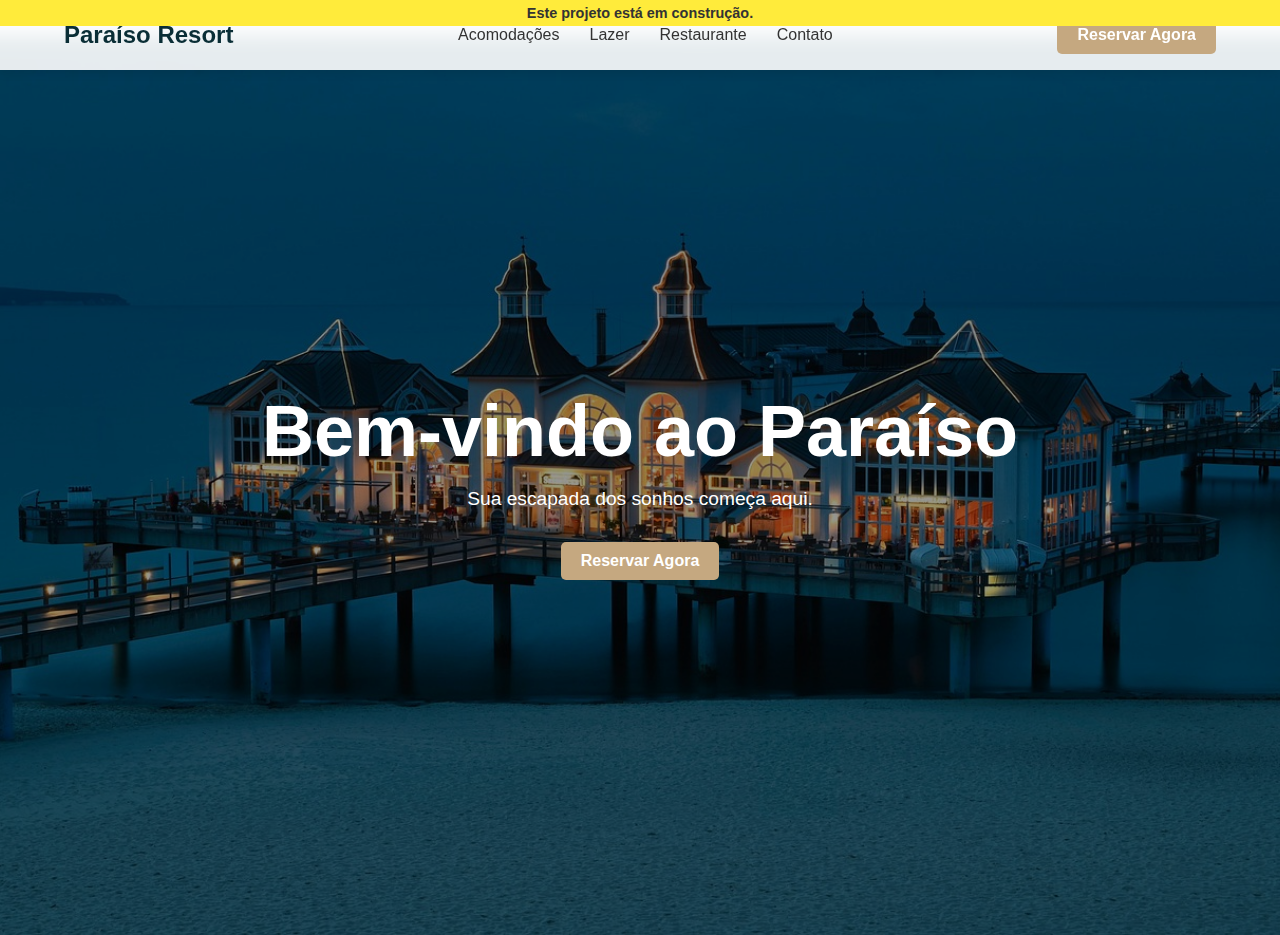
<file: projetos/resort/index.html>
<!DOCTYPE html>
<html lang="pt-BR">
<head>
    <meta charset="UTF-8">
    <meta name="viewport" content="width=device-width, initial-scale=1.0">
    <title>Paraíso Resort - Sua Escapada dos Sonhos</title>
    <meta name="description" content="Bem-vindo ao Paraíso Resort. As melhores acomodações, lazer e gastronomia em um lugar só.">
    <link rel="stylesheet" href="style.css">
    <style>
        .construction-banner {
            background-color: #ffeb3b;
            color: #333;
            text-align: center;
            padding: 5px; /* Altura diminuída */
            font-weight: bold;
            font-size: 0.9rem;
            position: fixed;
            width: 100%;
            top: 0;
            z-index: 200;
        }
        body {
            padding-top: 35px; /* Espaço ajustado para o novo banner */
        }
    </style>
</head>
<body>

    <div class="construction-banner">
        Este projeto está em construção.
    </div>

    <header class="header">
        <nav class="navbar container">
            <a href="#home" class="logo">
                <!-- Usando texto como placeholder para o logo -->
                Paraíso Resort
            </a>

            <!-- Menu para Desktop -->
            <ul class="nav-links-desktop">
                <li><a href="#acomodacoes">Acomodações</a></li>
                <li><a href="#lazer">Lazer</a></li>
                <li><a href="#restaurante">Restaurante</a></li>
                <li><a href="#contato">Contato</a></li>
            </ul>

            <a href="#reservar" class="btn btn-header">Reservar Agora</a>

            <!-- Botão do Menu Hamburger para Mobile -->
            <button class="hamburger" aria-label="Abrir menu">
                &#9776; <!-- Código HTML para o ícone de hambúrguer -->
            </button>
        </nav>
    </header>

    <main>
        <section id="home" class="hero">
            <div class="hero-content">
                <h1 class="hero-title">Bem-vindo ao Paraíso</h1>
                <p class="hero-subtitle">Sua escapada dos sonhos começa aqui.</p>
                <a href="#reservar" class="btn btn-hero">Reservar Agora</a>
            </div>
        </section>

        <!-- As próximas seções virão aqui -->

    </main>

</body>
</html>
</file>
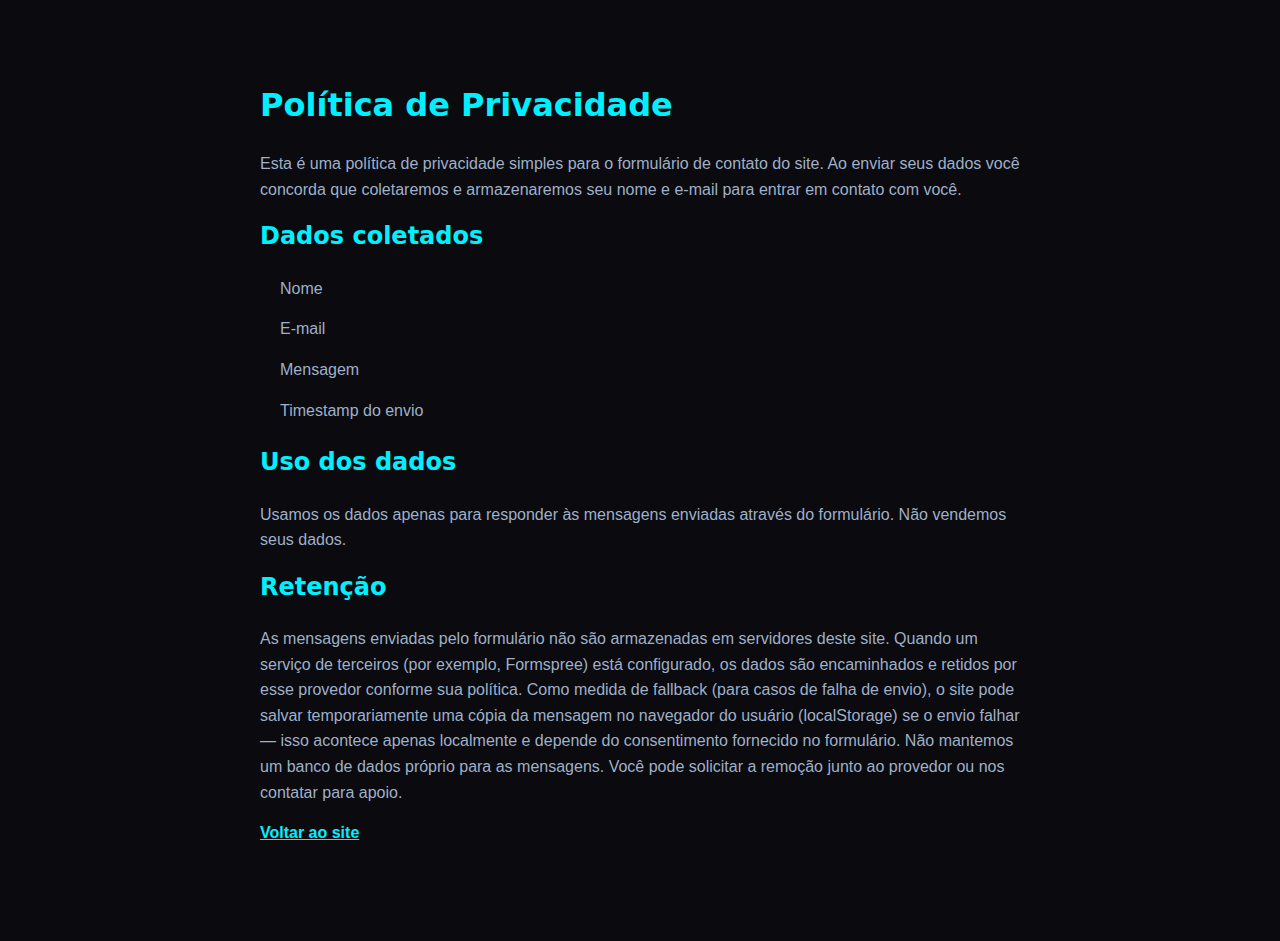
<file: privacy.html>
<!doctype html>
<html lang="pt-BR">
<head>
  <meta charset="utf-8">
  <meta name="viewport" content="width=device-width,initial-scale=1">
  <title>Política de Privacidade - Joabson Batista</title>
  <!-- Favicon (ícone da aba do navegador) -->
  <link rel="icon" href="data:image/svg+xml,<svg xmlns=%22http://www.w3.org/2000/svg%22 viewBox=%220 0 100 100%22><text y=%22.9em%22 font-size=%2290%22>🚀</text></svg>">
  <!-- Cabeçalho de Segurança -->
  <meta http-equiv="Content-Security-Policy" content="default-src 'self'; style-src 'self' https://fonts.googleapis.com; font-src https://fonts.gstatic.com; img-src 'self' data:; frame-ancestors 'none'; object-src 'none'; base-uri 'self';">
  <link rel="stylesheet" href="style.css">
</head>
<body>
  <div class="privacy-content">
    <h1>Política de Privacidade</h1>
    <p>Esta é uma política de privacidade simples para o formulário de contato do site. Ao enviar seus dados você concorda que coletaremos e armazenaremos seu nome e e-mail para entrar em contato com você.</p>
    <h2>Dados coletados</h2>
    <ul>
      <li>Nome</li>
      <li>E-mail</li>
      <li>Mensagem</li>
      <li>Timestamp do envio</li>
    </ul>
    <h2>Uso dos dados</h2>
    <p>Usamos os dados apenas para responder às mensagens enviadas através do formulário. Não vendemos seus dados.</p>
  <h2>Retenção</h2>
  <p>As mensagens enviadas pelo formulário não são armazenadas em servidores deste site. Quando um serviço de terceiros (por exemplo, Formspree) está configurado, os dados são encaminhados e retidos por esse provedor conforme sua política. Como medida de fallback (para casos de falha de envio), o site pode salvar temporariamente uma cópia da mensagem no navegador do usuário (localStorage) se o envio falhar — isso acontece apenas localmente e depende do consentimento fornecido no formulário. Não mantemos um banco de dados próprio para as mensagens. Você pode solicitar a remoção junto ao provedor ou nos contatar para apoio.</p>
  <p><a href="index.html#contato" class="highlight-link">Voltar ao site</a></p>
  </div>
</body>
</html>
</file>
<file: projetos/resort/style.css>
/* --- GERAL E VARIÁVEIS --- */
:root {
    --primary-color: #0a2e36; /* Azul escuro, quase preto */
    --secondary-color: #f2f2f2; /* Branco suave */
    --accent-color: #c5a880; /* Dourado/Bege para detalhes */
    --text-color: #333;
    --header-height: 70px;
}

* {
    margin: 0;
    padding: 0;
    box-sizing: border-box;
}

body {
    font-family: 'Helvetica Neue', sans-serif;
    color: var(--text-color);
    background-color: #fff;
}

a {
    text-decoration: none;
    color: inherit;
}

ul {
    list-style: none;
}

.container {
    width: 90%;
    max-width: 1200px;
    margin: 0 auto;
}

/* --- COMPONENTES (BOTÃO) --- */
.btn {
    display: inline-block;
    padding: 10px 20px;
    border-radius: 5px;
    background-color: var(--accent-color);
    color: white;
    font-weight: bold;
    text-align: center;
    transition: background-color 0.3s ease;
}

.btn:hover {
    background-color: #b3956d;
}

/* --- HEADER --- */
.header {
    position: fixed;
    top: 0;
    left: 0;
    width: 100%;
    height: var(--header-height);
    background-color: rgba(255, 255, 255, 0.9);
    backdrop-filter: blur(10px);
    box-shadow: 0 2px 10px rgba(0, 0, 0, 0.1);
    z-index: 100;
}

.navbar {
    display: flex;
    justify-content: space-between;
    align-items: center;
    height: 100%;
}

.logo {
    font-size: 1.5rem;
    font-weight: bold;
    color: var(--primary-color);
}

.nav-links-desktop {
    display: none; /* Escondido em mobile por padrão */
}

.hamburger {
    display: block; /* Visível em mobile por padrão */
    font-size: 1.8rem;
    background: none;
    border: none;
    cursor: pointer;
    color: var(--primary-color);
}

.btn-header {
    display: none; /* Escondido em mobile por padrão */
}

/* --- HERO SECTION --- */
.hero {
    position: relative;
    min-height: 100vh;
    display: flex;
    align-items: center;
    justify-content: center;
    text-align: center;
    color: white;
    /* A imagem de fundo */
    background-image: url('../../assets/resort-4471852_1280.jpg');
    background-size: cover;
    background-position: center;
    background-repeat: no-repeat;
}

/* Overlay escuro para a imagem de fundo */
.hero::before {
    content: '';
    position: absolute;
    top: 0;
    left: 0;
    width: 100%;
    height: 100%;
    background-color: rgba(0, 0, 0, 0.4);
}

.hero-content {
    position: relative; /* Para ficar acima do overlay */
    z-index: 1;
}

.hero-title {
    font-size: 3rem;
    margin-bottom: 1rem;
}

.hero-subtitle {
    font-size: 1.2rem;
    margin-bottom: 2rem;
}


/* --- RESPONSIVIDADE (Desktop) --- */
@media (min-width: 768px) {
    .hamburger {
        display: none; /* Esconde o hamburger no desktop */
    }

    .nav-links-desktop {
        display: flex;
        gap: 30px;
    }

    .nav-links-desktop a:hover {
        color: var(--accent-color);
    }

    .btn-header {
        display: inline-block; /* Mostra o botão de reservar no desktop */
    }

    .hero-title {
        font-size: 4.5rem;
    }
}
</file>
<file: style.css>
/* Reset e Configurações Globais */
* {
  margin: 0;
  padding: 0;
  box-sizing: border-box;
}

/* Tema: Futuristic Black - variáveis */
:root {
  --bg: #0a0a0f;
  --surface: #0f1116;
  --muted-surface: #141621;
  --text: #e6eef6;
  --muted-text: #9fb0c8;
  --accent: #00f0ff; /* ciano neon */
  --accent-2: #ff3ec9; /* magenta */
  --glow: rgba(0,240,255,0.12);
  --radius: 10px;
  --transition-speed: 0.2s;
  --header-height: 70px; /* Altura do cabeçalho centralizada */
}

html {
  scroll-behavior: smooth;
  scroll-padding-top: var(--header-height); /* Evita que o cabeçalho fixo cubra o título da seção */
}

body {
  font-family: 'Poppins', sans-serif;
  line-height: 1.6;
  color: var(--text);
  background-color: var(--bg);
}

.container {
  width: 90%;
  max-width: 1200px;
  margin: 0 auto;
  padding: 0 20px;
}

a {
  text-decoration: none;
  color: inherit;
}

ul {
  list-style: none;
}

.btn {
  display: inline-block;
  background: linear-gradient(90deg, rgba(0,240,255,0.12), rgba(255,62,201,0.12));
  color: var(--text);
  padding: 12px 24px;
  border-radius: var(--radius);
  font-weight: 600;
  transition: box-shadow var(--transition-speed) ease, transform var(--transition-speed) ease;
  margin-top: 15px;
  border: 1px solid rgba(255,255,255,0.03);
  backdrop-filter: blur(4px);
}

.btn:hover {
  box-shadow: 0 6px 18px rgba(0,240,255,0.08), 0 2px 6px rgba(0,0,0,0.6);
  transform: translateY(-2px);
}

/* Foco visível para acessibilidade via teclado */
.btn:focus-visible, .nav-links a:focus-visible, .redes-sociais a:focus-visible, .hamburger:focus-visible, .highlight-link:focus-visible {
  outline: 2px solid var(--accent);
  outline-offset: 3px;
}

/* Cabeçalho */
header {
  background: var(--surface);
  box-shadow: 0 2px 20px rgba(2,6,23,0.7);
  position: fixed;
  width: 100%;
  top: 0;
  z-index: 1000;
}

nav {
  display: flex;
  align-items: center;
  justify-content: space-between;
  height: var(--header-height); /* Define a altura do cabeçalho */
}

.logo {
  font-size: 1.8rem;
  font-weight: 700;
  color: var(--accent);
}

.nav-links {
  display: flex;
  gap: 30px;
}

.nav-links a {
  font-weight: 500;
  transition: color var(--transition-speed);
}

.nav-links a:hover {
  color: var(--accent);
}

.nav-links a.active-link {
  color: var(--accent);
  text-shadow: 0 0 8px var(--glow);
}

.hamburger {
  padding: 15px;
  display: none; /* Mantém escondido por padrão, aparece na media query */
  cursor: pointer;
  background-color: transparent;
  border: none;
  margin: 0;
  overflow: visible;
}

.hamburger-box {
  width: 30px;
  height: 24px;
  display: block;
  position: relative;
}

.hamburger-inner {
  display: block;
  top: 50%;
  margin-top: -1.5px; /* Centraliza a barra */
}
.hamburger-inner, .hamburger-inner::before, .hamburger-inner::after {
  width: 30px;
  height: 3px; /* Espessura das barras */
  background-color: var(--text);
  border-radius: 4px;
  position: absolute;
  transition: transform 0.2s ease-in-out, background-color 0.2s ease-in-out;
}
.hamburger-inner::before, .hamburger-inner::after {
  content: "";
  display: block;
  transition: transform 0.2s ease-in-out;
}
.hamburger-inner::before {
  top: -10px;
}
.hamburger-inner::after {
  bottom: -10px;
}

/* Animação para "X" quando o menu está aberto */
.hamburger[aria-expanded="true"] .hamburger-inner {
  background-color: transparent; /* Esconde a barra do meio */
}
.hamburger[aria-expanded="true"] .hamburger-inner::before {
  transform: translateY(10px) rotate(45deg);
}
.hamburger[aria-expanded="true"] .hamburger-inner::after {
  transform: translateY(-10px) rotate(-45deg);
}
/* Hero */
.hero {
  position: relative;
  min-height: 100vh; /* Ocupa a tela inteira */
  display: flex;
  align-items: center;
  justify-content: center;
  color: var(--text);
  text-align: center;
  overflow: hidden; /* evita que filhos saiam do bloco visual */
  /* Camadas de fundo: a grade móvel fica por cima dos gradientes */
  background: 
              /* Camada 1: Grade móvel */
              repeating-linear-gradient(45deg, rgba(0,240,255,0.03), rgba(0,240,255,0.03) 1px, transparent 1px, transparent 50px),
              repeating-linear-gradient(-45deg, rgba(255,62,201,0.03), rgba(255,62,201,0.03) 1px, transparent 1px, transparent 50px),
              /* Camada 2: Gradientes estáticos */
              radial-gradient(circle at 10% 10%, rgba(0,240,255,0.04), transparent 8%),
              radial-gradient(circle at 90% 90%, rgba(255,62,201,0.03), transparent 12%),
              linear-gradient(135deg, rgba(106,17,203,0.16) 0%, rgba(37,117,252,0.12) 100%);
}
.hero::before {
  content: '';
  position: absolute;
  inset: 0;
  background: linear-gradient(135deg, rgba(106,17,203,0.45), rgba(37,117,252,0.45));
  z-index: 1;
  background-size: 200% 200%;
  animation: gradiente-animado 12s ease infinite;
}

@keyframes gradiente-animado {
  0% { background-position: 0% 50%; }
  50% { background-position: 100% 50%; }
  100% { background-position: 0% 50%; }
}

@media (prefers-reduced-motion: reduce) {
  /* Desativa a animação do gradiente se o usuário preferir movimento reduzido */
  .hero::before { animation: none; }
}

.hero > .container {
  position: relative;
  z-index: 2; /* garante que o conteúdo fique acima do overlay */
  padding-top: var(--header-height); /* Garante que o conteúdo não fique sob o header */
}

.hero h1 {
  font-size: 3rem;
  margin-bottom: 10px;
  text-shadow: 0 6px 30px rgba(0,240,255,0.04), 0 2px 8px rgba(255,62,201,0.03);
}

/* Aplica a fonte especial aos títulos principais */
.hero h1, .hero h2, .section-title {
  font-family: 'Orbitron', system-ui, sans-serif;
}

.hero h1 span {
  color: #ffeb3b; /* Cor de destaque para o nome */
}

.hero h2 {
  font-size: 1.5rem;
  font-weight: 400;
  margin-bottom: 20px;
}

.hero p {
  font-size: 1.2rem;
  max-width: 600px;
  margin: 0 auto 30px;
}

/* Título Padrão para Seções */
.section-title {
  text-align: center;
  font-size: 2.5rem;
  margin-bottom: 50px;
  color: var(--accent);
}

/* Sobre */
.sobre {
  padding: 100px 0;
  background: var(--muted-surface);
}

.sobre-conteudo {
  display: flex;
  align-items: center;
  gap: 50px;
}

.sobre-conteudo .foto img {
  width: 100%; /* Ocupa a largura do contêiner pai */
  max-width: 300px; /* Limita o tamanho máximo da foto */
  aspect-ratio: 1 / 1; /* Força a imagem a ser um quadrado (proporção 1:1) */
  object-fit: cover; /* Garante que a imagem cubra a área sem distorcer */
  border-radius: 50%; /* Transforma a imagem em um círculo */
  box-shadow: 0 8px 30px rgba(2,6,23,0.6);
}

.sobre-conteudo .texto {
  flex: 1;
}

.skills h3 {
  margin: 20px 0 10px;
  color: var(--accent-2);
}

.skills ul {
  display: flex;
  flex-wrap: wrap;
  gap: 10px;
}

.skills li {
  background: rgba(255,255,255,0.03);
  padding: 6px 12px;
  border-radius: 20px;
  font-size: 0.9rem;
  color: var(--text);
}

/* Destaque para links importantes como política de privacidade */
.highlight-link {
  color: var(--accent);
  text-decoration: underline;
  font-weight: 600;
  transition: color var(--transition-speed);
}
.highlight-link:hover {
  color: var(--accent-2);
}

/* Projetos */
.projetos {
  padding: 100px 0;
  background: transparent;
}

.projetos .section-title {
  text-shadow: 0 8px 40px rgba(0,240,255,0.04);
}

.projetos-grid {
  display: grid;
  grid-template-columns: repeat(auto-fit, minmax(300px, 1fr));
  gap: 30px;
}

.projeto-card {
  background: linear-gradient(180deg, rgba(255,255,255,0.02), rgba(0,0,0,0.02));
  border-radius: var(--radius);
  overflow: hidden;
  box-shadow: 0 10px 40px rgba(2,6,23,0.7);
  transition: transform var(--transition-speed) ease, box-shadow var(--transition-speed) ease;
  border: 1px solid rgba(255,255,255,0.03);
}

.projeto-card:hover {
  transform: translateY(-8px) scale(1.01);
}

.projeto-card img {
  width: 100%;
  height: 200px;
  object-fit: cover;
  filter: saturate(0.95) contrast(0.95);
}

.projeto-card h3 {
  padding: 20px 20px 0;
  font-size: 1.3rem;
  color: var(--text);
}

.projeto-card p {
  padding: 0 20px 20px;
  color: var(--muted-text);
}

.projeto-card .btn {
  margin: 0 20px 20px;
}

/* Contato */
.contato {
  padding: 100px 0;
  background: var(--muted-surface);
  text-align: center;
}

.contato p {
  margin-bottom: 40px;
  font-size: 1.1rem;
}

form {
  max-width: 600px;
  margin: 0 auto;
  display: flex;
  flex-direction: column;
  gap: 15px;
}

form input, form textarea {
  width: 100%;
  padding: 12px;
  border: 1px solid rgba(255,255,255,0.04);
  border-radius: 8px;
  font-family: inherit;
  font-size: 1rem;
  background: linear-gradient(180deg, rgba(255,255,255,0.02), rgba(0,0,0,0.02));
  color: var(--text);
}

form input:focus, form textarea:focus {
  outline: none;
  box-shadow: 0 0 0 2px var(--accent);
}

form .btn {
  padding: 12px;
  border: none;
  border-radius: 8px;
  background: linear-gradient(90deg, var(--accent), var(--accent-2));
  color: #041017;
  font-size: 1rem;
  font-weight: 700;
  cursor: pointer;
  transition: transform var(--transition-speed) ease, box-shadow var(--transition-speed) ease;
}
/* Efeito combinado para hover e foco do botão de envio */
form .btn:hover,
form .btn:focus-visible {
  transform: translateY(-3px);
  box-shadow: 0 10px 30px rgba(0,240,255,0.08);
}

/* Melhora a UX do checkbox de consentimento */
.form-group.consent label {
  cursor: pointer;
  display: flex;
  align-items: center;
  gap: 10px;
  text-align: left; /* Alinha o texto à esquerda dentro do container do formulário centralizado */
  font-size: 0.9rem; /* Ajusta o tamanho da fonte para ser mais delicado */
  color: var(--muted-text);
}

.form-group.consent input[type="checkbox"] {
  /* Aumenta o tamanho do checkbox */
  width: 20px !important; /* Força um tamanho fixo e maior */
  height: 20px !important; /* Força um tamanho fixo e maior */
  /* Garante que o checkbox não tenha margens estranhas */
  margin: 0;
  flex-shrink: 0; /* Impede que o checkbox encolha */
  /* Estiliza a cor do checkbox para combinar com o tema */
  accent-color: var(--accent);
}
 
.erro {
  color: #e53935;
  font-size: 0.85rem;
  margin-top: 5px;
  display: block;
  min-height: 1.2rem;
}

.sucesso {
  background: linear-gradient(90deg, rgba(0,255,170,0.06), rgba(0,0,0,0.02));
  color: var(--text);
  padding: 15px;
  border-radius: 8px;
  margin-top: 20px;
  text-align: center;
  font-weight: 500;
  border: 1px solid rgba(0,240,255,0.06);
  /* Para animação de fade */
  opacity: 0;
  transform: translateY(-10px);
  visibility: hidden;
  transition: opacity 0.3s ease, transform 0.3s ease, visibility 0.3s;
}

.sucesso.show {
  opacity: 1;
  transform: translateY(0);
  visibility: visible;
}

.form-group {
  position: relative;
}

input.error, textarea.error {
  border-color: #e53935;
}


.redes-sociais {
  margin-top: 40px;
  display: flex;
  justify-content: center;
  gap: 20px;
  font-size: 1.5rem;
}

.redes-sociais a {
  color: var(--accent-2);
  transition: color var(--transition-speed);
}

.redes-sociais a:hover {
  color: var(--accent);
}

.redes-sociais a svg {
  width: 1em;
  height: 1em;
  display: block;
}

/* Animações de Scroll (Fade-in) */
.fade-in-element {
  opacity: 0;
  transform: translateY(30px);
  transition: opacity 0.6s ease-out, transform 0.6s ease-out;
}

.fade-in-element.is-visible {
  opacity: 1;
  transform: translateY(0);
}

/* Footer */
footer {
  background: var(--surface);
  color: var(--muted-text);
  text-align: center;
  padding: 20px 0;
}

/* Responsividade */
@media (max-width: 768px) {
  .hamburger {
    display: inline-block; /* Garante alinhamento correto com o logo */
  }

  .nav-links {
    position: fixed;
    top: var(--header-height);
    left: 0;
    width: 100%;
    height: calc(100vh - var(--header-height));
    background: var(--surface);
    flex-direction: column;
    align-items: center;
    gap: 40px; /* Aumenta o espaçamento vertical entre os links */
    justify-content: center;
    transform: translateX(-100%);
    transition: transform var(--transition-speed) ease-in-out;
    box-shadow: 0 10px 30px rgba(2,6,23,0.6);
    z-index: 999; /* Garante que o menu fique acima do conteúdo principal, mas abaixo do header */
  }

  /* Aumenta o tamanho da fonte dos links no menu mobile para melhor toque e legibilidade */
  .nav-links a {
    display: block; /* Transforma o link em um bloco */
    width: 80%; /* Define uma largura igual para todos */
    max-width: 300px; /* Limite para telas maiores (tablets) */
    padding: 15px 0; /* Adiciona espaçamento interno para criar altura */
    text-align: center; /* Centraliza o texto */
    font-size: 1.5rem;
    border-radius: var(--radius);
    transition: background-color var(--transition-speed) ease, color var(--transition-speed) ease;
  }

  /* Efeito de hover e foco para os links do menu mobile */
  .nav-links a:hover, .nav-links a:focus-visible {
    background-color: var(--muted-surface);
  }

  .nav-links.active {
    transform: translateX(0);
  }

  .hero h1 {
    font-size: 2.2rem;
  }

  .hero h2 {
    font-size: 1.2rem;
  }

  .sobre-conteudo {
    flex-direction: column;
    text-align: center;
  }

  .skills ul {
    justify-content: center;
  }
}

@media (max-width: 480px) {
  .hero h1 {
    font-size: 1.8rem;
  }

  .hero h2 {
    font-size: 1.1rem;
  }

  .projetos-grid {
    grid-template-columns: 1fr;
  }

  /* Ajusta o tamanho dos campos do formulário em telas pequenas */
  form input, form textarea {
    font-size: 0.9rem;
    padding: 10px;
  }
}

/* Classe para esconder elementos visualmente mas mantê-los para leitores de tela */
.sr-only {
  position: absolute;
  width: 1px;
  height: 1px;
  padding: 0;
  margin: -1px;
  overflow: hidden;
  clip: rect(0, 0, 0, 0);
  white-space: nowrap;
  border-width: 0;
}

/* Estilo para a página de privacidade */
.privacy-content {
  /* Centraliza o conteúdo e define uma largura máxima */
  max-width: 800px;
  margin: 40px auto;
  padding: 40px 20px;
}

.privacy-content h1,
.privacy-content h2 {
  font-family: 'Orbitron', system-ui, sans-serif; /* Mantém a consistência com os títulos do site */
  color: var(--accent);
  margin-bottom: 20px;
}

.privacy-content p,
.privacy-content li {
  color: var(--muted-text);
  margin-bottom: 15px;
}

.privacy-content ul {
  padding-left: 20px;
  margin-bottom: 20px;
}

/* Honeypot field for spam protection - visually hidden but available for bots */
.honeypot-field {
  position: absolute;
  left: -9999px;
  width: 1px;
  height: 1px;
  overflow: hidden;
}

/* Desativa a transição do menu durante o redimensionamento para evitar o "flash" */
body.is-resizing .nav-links {
  transition: none;
}

/* Botão Voltar ao Topo */
.back-to-top {
  position: fixed;
  bottom: 20px;
  right: 20px;
  background: var(--accent);
  color: var(--bg);
  width: 40px;
  height: 40px;
  border-radius: 50%;
  display: flex;
  align-items: center;
  justify-content: center;
  z-index: 100;
  opacity: 0;
  visibility: hidden;
  transform: translateY(20px);
  transition: opacity 0.3s, visibility 0.3s, transform 0.3s;
  box-shadow: 0 4px 12px rgba(0, 240, 255, 0.2);
}

.back-to-top.visible {
  opacity: 1;
  visibility: visible;
  transform: translateY(0);
}

.back-to-top:hover { background: var(--accent-2); }
.back-to-top svg { width: 24px; height: 24px; }
</file>
